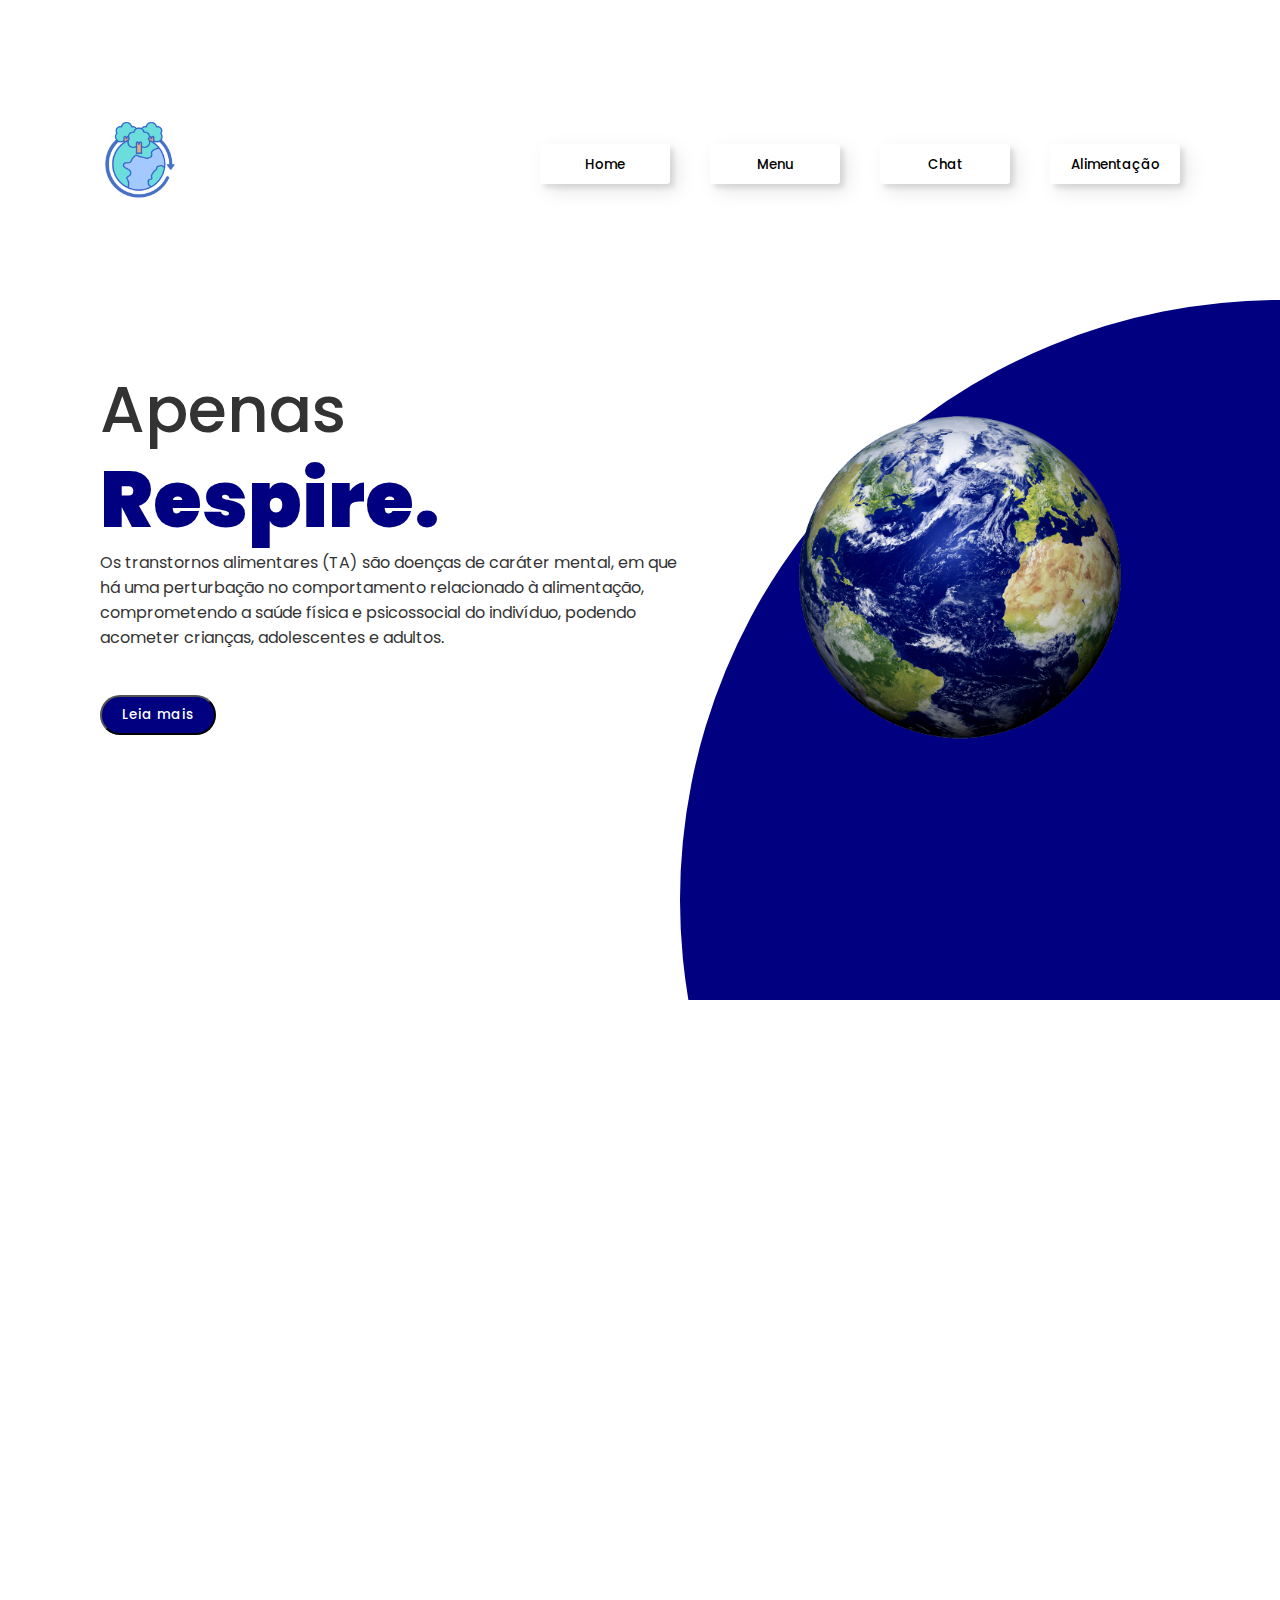
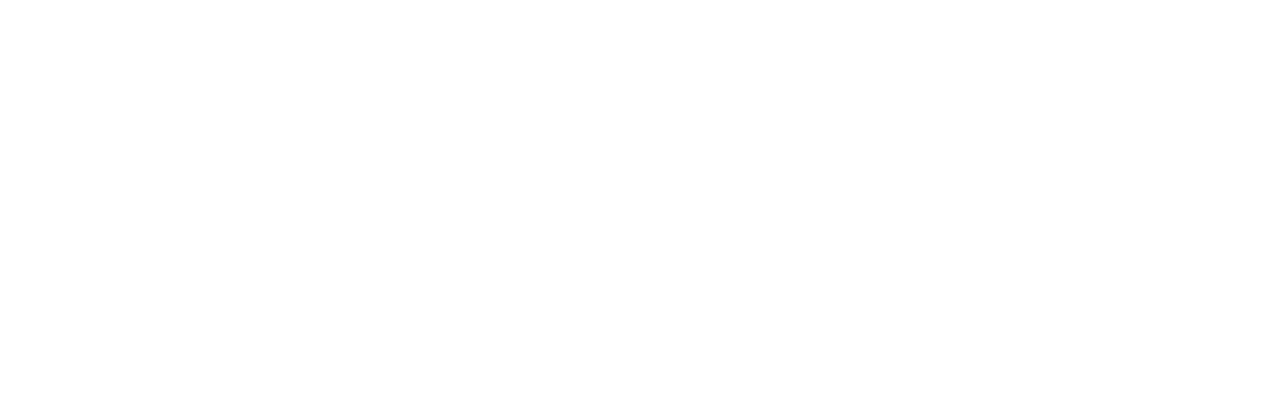
<file: Breath-main/Breath/index.html>
<!DOCTYPE html>
<html lang="en">
<head>
    <meta charset="UTF-8">
    <meta http-equiv="X-UA-Compatible" content="IE=edge">
    <meta name="viewport" content="width=device-width, initial-scale=1.0">
    <title>Breath</title>
    <link rel="stylesheet" href="style.css">
    <script src="script.js"></script>
</head>
<body>
    <div id="top" class="container">
  
        <div class="fixed">
          
          <div class="bg transition"></div>
          
    <section>
        <div class="circle"></div> 
        <header>
            <a href="#"><img src="img/mundo.png" class="logo"></a>
            <div class="toggle" onclick="toggleMenu();"></div>
            <ul class="navegacao">
                <li><a href="#"><button class="custom-btn btn-8"><span>Home</span></button></a></li>
                <li><a href="#"><button class="custom-btn btn-8"><span>Menu</span></button></a></li>
                <li><a href="#"><button class="custom-btn btn-8"><span>Chat</span></button></a></li>    
                <li><a href="#"><button class="custom-btn btn-8"><span>Alimentação</span></button></button></a></li>          
            </ul>
        </header>
        <div class="content">
            <div class="textBox">
                <h2>Apenas<br><span>Respire.</span></h2>
                <p>
                    Os transtornos alimentares (TA) são doenças de caráter mental, em que há uma perturbação no comportamento relacionado à alimentação,
                     comprometendo a saúde física e psicossocial do indivíduo, podendo acometer crianças, adolescentes e adultos.
                     <BR></BR>
                     </p>
                     <div id="leiamais">
                        <p>Por serem doenças graves com altos índices de mortalidade, os pacientes devem ser tratados e acompanhados por uma equipe de multiprofissionais, que inclui médicos, psicólogos, enfermeiros e nutricionistas para traçar um melhor planejamento e ter um melhor desfecho clínico.</p>

                        <a href="" onclick="leiaMenos()"><p>Ocultar</p></a>
                     </div>
                    <button onclick="leiaMais()" id="vermaisbtn">Leia mais</button>
            </div>
             <div  class="imgBox">
            <img src="img/world_resized.png" class="saude">
             </div>       

         <script type="text/javascript">
            function toggleMenu(){
                var menuToggle = document.querySelector('.toggle');
                menuToggle.classList.toggle('active')
                var navegacao = document.querySelector('.navegacao')
                navegacao.classList.toggle('active')
            }
         </script>    
            
</body>
</html>
</file>
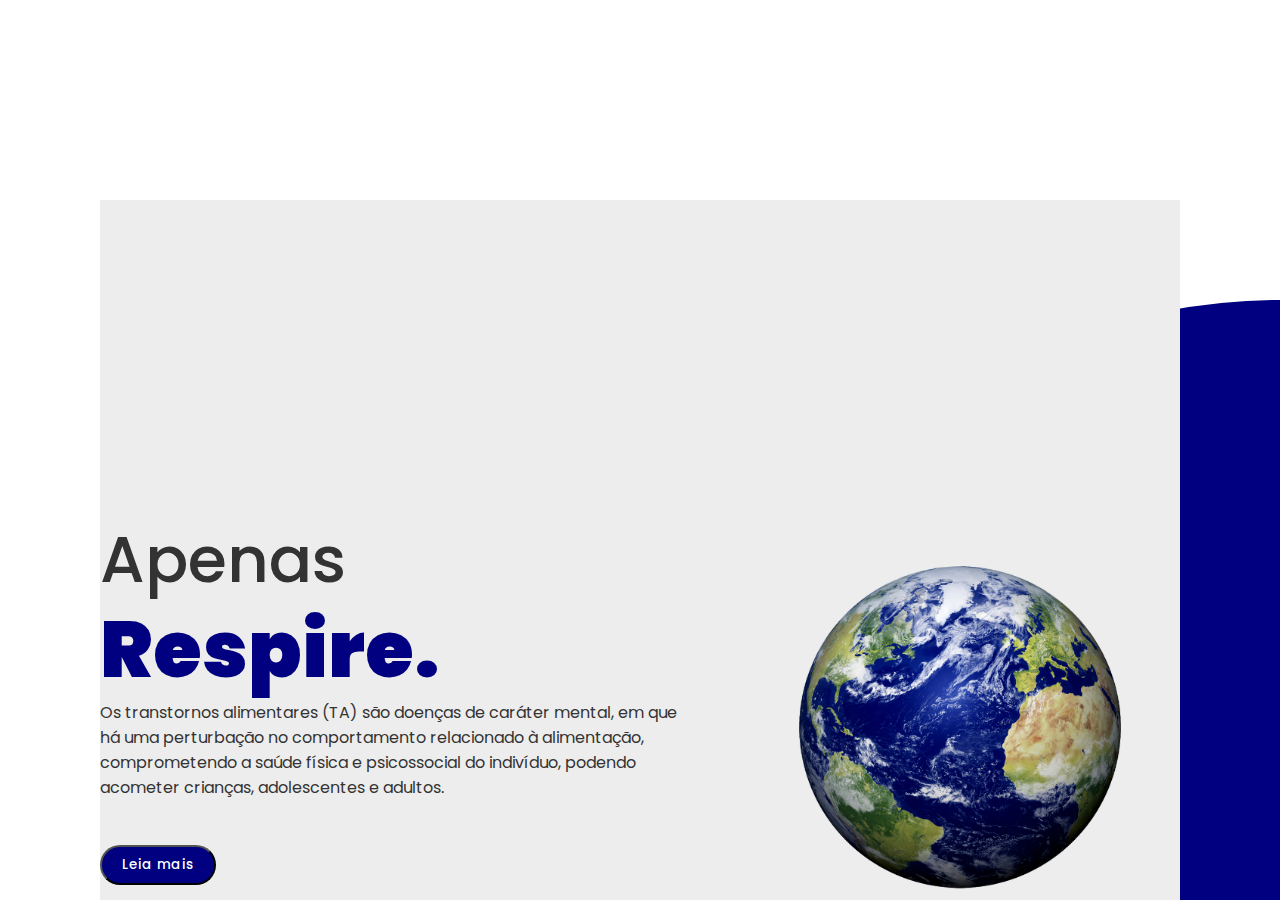
<file: Breath--main/Breath-main/Breath/index.html>
<!DOCTYPE html>
<html lang="en">
<head>
    <meta charset="UTF-8">
    <meta http-equiv="X-UA-Compatible" content="IE=edge">
    <meta name="viewport" content="width=device-width, initial-scale=1.0">
    <title>Breath</title>
    <link rel="stylesheet" href="style.css">
    <script src="script.js"></script>
</head>
<body>
    <div id="scroll-animate">
        <div id="scroll-animate-main">
          <div class="wrapper-parallax">

    <div id="top" class="container">
  
        <div class="fixed">
          
          <div class="bg transition"></div>
          
    <section>
        <div class="circle"></div> 
        <header>
            <a href="#"><img src="img/mundo.png" class="logo"></a>
            <div class="toggle" onclick="toggleMenu();"></div>
            <ul class="navegacao">
                <li><a href="#"><button class="custom-btn btn-8"><span>Home</span></button></a></li>
                <li><a href="#"><button class="custom-btn btn-8"><span>Menu</span></button></a></li>
                <li><a href="#"><button class="custom-btn btn-8"><span>Chat</span></button></a></li>    
                <li><a href="#"><button class="custom-btn btn-8"><span>Alimentação</span></button></button></a></li>          
            </ul>
        </header>
        <div class="content">
            <div class="textBox">
                <h2>Apenas<br><span>Respire.</span></h2>
                <p>
                    Os transtornos alimentares (TA) são doenças de caráter mental, em que há uma perturbação no comportamento relacionado à alimentação,
                     comprometendo a saúde física e psicossocial do indivíduo, podendo acometer crianças, adolescentes e adultos.
                     <BR></BR>
                     </p>
                     <div id="leiamais">
                        <p>Por serem doenças graves com altos índices de mortalidade, os pacientes devem ser tratados e acompanhados por uma equipe de multiprofissionais, que inclui médicos, psicólogos, enfermeiros e nutricionistas para traçar um melhor planejamento e ter um melhor desfecho clínico.</p>

                        <a href="" onclick="leiaMenos()"><p>Ocultar</p></a>
                     </div>
                    <button onclick="leiaMais()" id="vermaisbtn">Leia mais</button>
            </div>
             <div  class="imgBox">
            <img src="img/world_resized.png" class="saude">
             </div>       

         <script type="text/javascript">
            function toggleMenu(){
                var menuToggle = document.querySelector('.toggle');
                menuToggle.classList.toggle('active')
                var navegacao = document.querySelector('.navegacao')
                navegacao.classList.toggle('active')
            }
         </script>    
            </div>
        </div>
    </div>
</body>
</html>
</file>
<file: Breath-main/Breath/style.css>
@import url('https://fonts.googleapis.com/css2?family=Poppins:wght@200;300;400;500;600;700;800;900&display=swap');
 
 *
 {
    margin: 0;
    padding: 0;
    box-sizing: border-box;
    font-family: 'Poppins', sans-serif;
    
 }

section
{
    position: relative;
    width: 100;
    min-height: 100vh;
    padding: 100px;
    display: flex;
    justify-content: space-between;
    align-items: center;
    background: #fff;
}

header
{
    position: absolute;
    top: 0;
    left: 0;
    width: 100%;
    padding: 20px 100px;
    display: flex;
    justify-content: space-between;
    align-items: center;
}

header .logo
{
    position: relative;
    max-width: 80px;
}

header ul
{
    position: relative;
    display: flex;
}

header ul li
{
    list-style: none;
}

header ul li a
{
    display: inline-block;
    color: #333;
    font-weight: 400;
    margin-left: 40px;
    text-decoration: none;  

}


.content
{
    position: relative;
    width: 100%;
    display: flex;
    justify-content: space-between;
    align-items: center;
}

.content .textBox
{
    position: relative;
    max-width: 600px;
}

.content .textBox h2
{
    color: #333;
    font-size: 4em;
    line-height: 1.4em;
    font-weight: 500;
}

.content .textBox h2 span
{
    color: navy;
    font-size: 1.23em;
    font-weight: 900;
}

.content .textBox p
{
    color: #333;
}

.content .textBox button
{
    display: inline-block;
    margin-top: 20px;
    padding: 8px 20px;
    background: navy;
    color: #fff;
    border-radius: 40px;
    font-weight: 500;
    letter-spacing: 1px;
    text-decoration: none;
}

.content .imgBox
{
    width: 600px;
    display: flex;
    justify-content: flex-end;
    padding-right: 50px;
    margin-top: 50px; 
}

.content .imgBox img
{
    max-width: 340px;
}

.circle
{
    position: absolute;
    top: 0;
    left: 0;
    width: 100%;
    height: 100%;
    background: navy;
    clip-path: circle(600px at right 800px);
}


.custom-btn {
    width: 130px;
    height: 40px;
    color: rgb(0, 0, 0);
    border-radius: 3px;
    padding: 10px 25px;
    font-family: 'Poppins', sans-serif;
    font-weight: 500;
    background: transparent;
    cursor: pointer;
    transition: all 0.3s ease;
    position: relative;
    display: inline-block;
     box-shadow:inset 2px 2px 2px 0px rgba(255,255,255,.5),
     7px 7px 20px 0px rgba(0,0,0,.1),
     4px 4px 5px 0px rgba(0,0,0,.1);
    outline: none;
  }

  .btn-8 {
    background-color: #ffffff;
  background-image: linear-gradient(315deg, #ffffff 0%, rgb(255, 255, 255) 74%);
    line-height: 42px;
    padding: 0;
    border: none;
  }
  .btn-8 span {
    position: relative;
    display: block;
    width: 100%;
    height: 100%;
  }
  .btn-8:before,
  .btn-8:after {
    position: absolute;
    content: "";
    right: 0;
    bottom: 0;
    background: navy;
    /*box-shadow:  4px 4px 6px 0 rgba(255,255,255,.5),
                -4px -4px 6px 0 rgba(116, 125, 136, .2), 
      inset -4px -4px 6px 0 rgba(255,255,255,.5),
      inset 4px 4px 6px 0 rgba(116, 125, 136, .3);*/
    transition: all 0.3s ease;
  }
  .btn-8:before{
     height: 0%;
     width: 2px;
  }
  .btn-8:after {
    width: 0%;
    height: 2px;
  }
  .btn-8:hover:before {
    height: 100%;
  }
  .btn-8:hover:after {
    width: 100%;
  }
  .btn-8:hover{
    background: transparent;
  }
  .btn-8 span:hover{
    color: navy;
  }
  .btn-8 span:before,
  .btn-8 span:after {
    position: absolute;
    content: "";
    left: 0;
    top: 0;
    background: navy;
    /*box-shadow:  4px 4px 6px 0 rgba(255,255,255,.5),
                -4px -4px 6px 0 rgba(116, 125, 136, .2), 
      inset -4px -4px 6px 0 rgba(255,255,255,.5),
      inset 4px 4px 6px 0 rgba(116, 125, 136, .3);*/
    transition: all 0.3s ease;
  }
  .btn-8 span:before {
    width: 2px;
    height: 0%;
  }
  .btn-8 span:after {
    height: 2px;
    width: 0%;
  }
  .btn-8 span:hover:before {
    height: 100%;
  }
  .btn-8 span:hover:after {
    width: 100%;
  }

  .container {
    width: 100%;
    height: 2000px;
    position: relative;
    font-family: 'Trebuchet Ms';
  }
  
  .bg {
    background: #000;
    width: 100%;
    height: 100px;
    opacity: 0;
  }
  
  .show {
    opacity: 0.4;
  }
  
  .transition {    
    -webkit-transition: all 1s ease-in-out;
    -moz-transition: all 1s ease-in-out;
    -o-transition: all 1s ease-in-out;
    transition: all 1s ease-in-out;
  }
  
  .fixed {
    position: fixed;
    top: 0;
    left: 0;
    width: 100%;
    z-index: 1;
  }  
  .down {
    top: 150px;
  }
  
  .up {
    top: 1800px;
  }

  section
{
    position: relative;
    width: 100;
    min-height: 100vh;
    padding: 100px;
    display: flex;
    justify-content: space-between;
    align-items: center;
    background: #fff;
}

@media (max-width: 991px) 
{
  header
{
    padding: 20px;
}
  header .logo 
{  
    max-width: 60px;
}
  header ul 
{
  display: none;
}
  .toggle{
    position: relative;
    width: 30px;
    height: 30px;
    cursor: pointer;
    background: url(img/menu.png);
    background-size: 30px;
    background-position: center;
    background-repeat: no-repeat;
    filter: invert(1);
    z-index: 11;
  }
    .toggle.active{
      position: fixed;
      right: 20px;
      background: url(img/close.png);
      background-size: 25px;
      background-position: center;
      background-repeat: no-repeat;
 }

    header ul.navegacao.active{
      position: fixed;
      top: 0;
      left: 0;
      width: 100%;
      height: 100%;
      display: flex;
      justify-content: center;
      align-items: center;
      flex-direction: column;
      background: #fff;
      z-index: 10;

}

  section{
    padding: 20px 20px 120px;
}
  .content
{
  flex-direction: column;
  margin-top: 100px;
}
  .content .textBox h2 {
  font-size: 2.5em;
  margin-block: 15px;
}
  .content .textBox {
  max-width: 100%;
}
  .content .imgBox {
    max-width: 100%;
    justify-content: center;
}
  .content .imgBox img {
  max-width: 250px;
}

  .circle 
{
   clip-path: circle(400px at center bottom);
}
}
#leiamais{
  display: none;
  flex-direction: column; 
}
</file>
<file: Breath--main/Breath-main/Breath/style.css>
@import url('https://fonts.googleapis.com/css2?family=Poppins:wght@200;300;400;500;600;700;800;900&display=swap');
 
 *
 {
    margin: 0;
    padding: 0;
    box-sizing: border-box;
    font-family: 'Poppins', sans-serif;
    
 }

section
{
    position: relative;
    width: 100;
    min-height: 100vh;
    padding: 100px;
    display: flex;
    justify-content: space-between;
    align-items: center;
    background: #fff;
}

header
{
    position: absolute;
    top: 0;
    left: 0;
    width: 100%;
    padding: 20px 100px;
    display: flex;
    justify-content: space-between;
    align-items: center;
}

header .logo
{
    position: relative;
    max-width: 80px;
}

header ul
{
    position: relative;
    display: flex;
}

header ul li
{
    list-style: none;
}

header ul li a
{
    display: inline-block;
    color: #333;
    font-weight: 400;
    margin-left: 40px;
    text-decoration: none;  

}


.content
{
    position: relative;
    width: 100%;
    display: flex;
    justify-content: space-between;
    align-items: center;
}

.content .textBox
{
    position: relative;
    max-width: 600px;
}

.content .textBox h2
{
    color: #333;
    font-size: 4em;
    line-height: 1.4em;
    font-weight: 500;
}

.content .textBox h2 span
{
    color: navy;
    font-size: 1.23em;
    font-weight: 900;
}

.content .textBox p
{
    color: #333;
}

.content .textBox button
{
    display: inline-block;
    margin-top: 20px;
    padding: 8px 20px;
    background: navy;
    color: #fff;
    border-radius: 40px;
    font-weight: 500;
    letter-spacing: 1px;
    text-decoration: none;
}

.content .imgBox
{
    width: 600px;
    display: flex;
    justify-content: flex-end;
    padding-right: 50px;
    margin-top: 50px; 
}

.content .imgBox img
{
    max-width: 340px;
}

.circle
{
    position: absolute;
    top: 0;
    left: 0;
    width: 100%;
    height: 100%;
    background: navy;
    clip-path: circle(600px at right 800px);
}


.custom-btn {
    width: 130px;
    height: 40px;
    color: rgb(0, 0, 0);
    border-radius: 3px;
    padding: 10px 25px;
    font-family: 'Poppins', sans-serif;
    font-weight: 500;
    background: transparent;
    cursor: pointer;
    transition: all 0.3s ease;
    position: relative;
    display: inline-block;
     box-shadow:inset 2px 2px 2px 0px rgba(255,255,255,.5),
     7px 7px 20px 0px rgba(0,0,0,.1),
     4px 4px 5px 0px rgba(0,0,0,.1);
    outline: none;
  }

  .btn-8 {
    background-color: #ffffff;
  background-image: linear-gradient(315deg, #ffffff 0%, rgb(255, 255, 255) 74%);
    line-height: 42px;
    padding: 0;
    border: none;
  }
  .btn-8 span {
    position: relative;
    display: block;
    width: 100%;
    height: 100%;
  }
  .btn-8:before,
  .btn-8:after {
    position: absolute;
    content: "";
    right: 0;
    bottom: 0;
    background: navy;
    /*box-shadow:  4px 4px 6px 0 rgba(255,255,255,.5),
                -4px -4px 6px 0 rgba(116, 125, 136, .2), 
      inset -4px -4px 6px 0 rgba(255,255,255,.5),
      inset 4px 4px 6px 0 rgba(116, 125, 136, .3);*/
    transition: all 0.3s ease;
  }
  .btn-8:before{
     height: 0%;
     width: 2px;
  }
  .btn-8:after {
    width: 0%;
    height: 2px;
  }
  .btn-8:hover:before {
    height: 100%;
  }
  .btn-8:hover:after {
    width: 100%;
  }
  .btn-8:hover{
    background: transparent;
  }
  .btn-8 span:hover{
    color: navy;
  }
  .btn-8 span:before,
  .btn-8 span:after {
    position: absolute;
    content: "";
    left: 0;
    top: 0;
    background: navy;
    /*box-shadow:  4px 4px 6px 0 rgba(255,255,255,.5),
                -4px -4px 6px 0 rgba(116, 125, 136, .2), 
      inset -4px -4px 6px 0 rgba(255,255,255,.5),
      inset 4px 4px 6px 0 rgba(116, 125, 136, .3);*/
    transition: all 0.3s ease;
  }
  .btn-8 span:before {
    width: 2px;
    height: 0%;
  }
  .btn-8 span:after {
    height: 2px;
    width: 0%;
  }
  .btn-8 span:hover:before {
    height: 100%;
  }
  .btn-8 span:hover:after {
    width: 100%;
  }

  .container {
    width: 100%;
    height: 2000px;
    position: relative;
    font-family: 'Trebuchet Ms';
  }
  
  .bg {
    background: #000;
    width: 100%;
    height: 100px;
    opacity: 0;
  }
  
  .show {
    opacity: 0.4;
  }
  
  .transition {    
    -webkit-transition: all 1s ease-in-out;
    -moz-transition: all 1s ease-in-out;
    -o-transition: all 1s ease-in-out;
    transition: all 1s ease-in-out;
  }
  
  .fixed {
    position: fixed;
    top: 0;
    left: 0;
    width: 100%;
    z-index: 1;
  }  
  .down {
    top: 150px;
  }
  
  .up {
    top: 1800px;
  }

  section
{
    position: relative;
    width: 100;
    min-height: 100vh;
    padding: 100px;
    display: flex;
    justify-content: space-between;
    align-items: center;
    background: #fff;
}

@media (max-width: 991px) 
{
  header
{
    padding: 20px;
}
  header .logo 
{  
    max-width: 60px;
}
  header ul 
{
  display: none;
}
  .toggle{
    position: relative;
    width: 30px;
    height: 30px;
    cursor: pointer;
    background: url(img/menu.png);
    background-size: 30px;
    background-position: center;
    background-repeat: no-repeat;
    filter: invert(1);
    z-index: 11;
  }
    .toggle.active{
      position: fixed;
      right: 20px;
      background: url(img/close.png);
      background-size: 25px;
      background-position: center;
      background-repeat: no-repeat;
 }

    header ul.navegacao.active{
      position: fixed;
      top: 0;
      left: 0;
      width: 100%;
      height: 100%;
      display: flex;
      justify-content: center;
      align-items: center;
      flex-direction: column;
      background: #fff;
      z-index: 10;

}

  section{
    padding: 20px 20px 120px;
}
  .content
{
  flex-direction: column;
  margin-top: 100px;
}
  .content .textBox h2 {
  font-size: 2.5em;
  margin-block: 15px;
}
  .content .textBox {
  max-width: 100%;
}
  .content .imgBox {
    max-width: 100%;
    justify-content: center;
}
  .content .imgBox img {
  max-width: 250px;
}

  .circle 
{
   clip-path: circle(400px at center bottom);
}
}
#leiamais{
  display: none;
  flex-direction: column; 
}

#leiamais a{
  display: inline-block;
    margin-top: 50px;
    padding: 8px 20px;
    background: navy;
    color: #fff;
    border-radius: 40px;
    font-weight: 700;
    letter-spacing: 1px;
    text-decoration: none;
    width: 116px;
    height: 40px;
}

#leiamais a p{
  color: #fff;
  font-family: 'Poppins', sans-serif;
}

#scroll-animate
{
  overflow: hidden;
}

#scroll-animate-main
{
  width: 100%;
  left: 0;
  position: fixed;
}

#heightPage,
#heightScroll
{
  width: 10px;
  top: 0;
  position: absolute;
  z-index: 99;
}

#heightPage
{
  left: 0;
}

#heightScroll
{
  right: 0;
}

header
{
  width: 100%;
  height: 100%;
  background: url(https://raw.githubusercontent.com/hudsonmarinho/header-and-footer-parallax-effect/master/assets/images/bg-header.jpg) no-repeat 50% 50%;
  top: 0;
  position: fixed;
  z-index: -1;
}

footer
{
  width: 100%;
  height: 300px;
  background: gray;
  bottom: -300px;
  position: fixed;
  z-index: -1;
}

.content
{
  height: 1000px;
  min-height: 1000px;
  background: #ededed;
  position: relative;
  z-index: 1;
}

.wrapper-parallax {
  margin-top: 100%;
  margin-bottom: 300px;
  box-shadow: 0px 0px 20px rgba(0, 0, 0, 0.5);
}

h1{
  width: 100%;
  height: 100%;
  padding: 0;
  margin: 0;
  text-transform: uppercase;
  text-align: center;
  font-family: Helvetica;
  font-size: 150px;
  color: #fff;
}

header h1{}

.content h1{
  line-height: 1000px;
  color: #999;
}

footer h1
{
  line-height: 300px;
}

header,
footer,
#scroll-animate-main
{
  -webkit-transition-property: all;
     -moz-transition-property: all;
      transition-property: all;

  -webkit-transition-duration: 0.4s;
     -moz-transition-duration: 0.4s;
      transition-duration: 0.4s;

  -webkit-transition-timing-function: cubic-bezier(0, 0, 0, 1);
     -moz-transition-timing-function: cubic-bezier(0, 0, 0, 1);
      transition-timing-function: cubic-bezier(0, 0, 0, 1);
}
</file>
